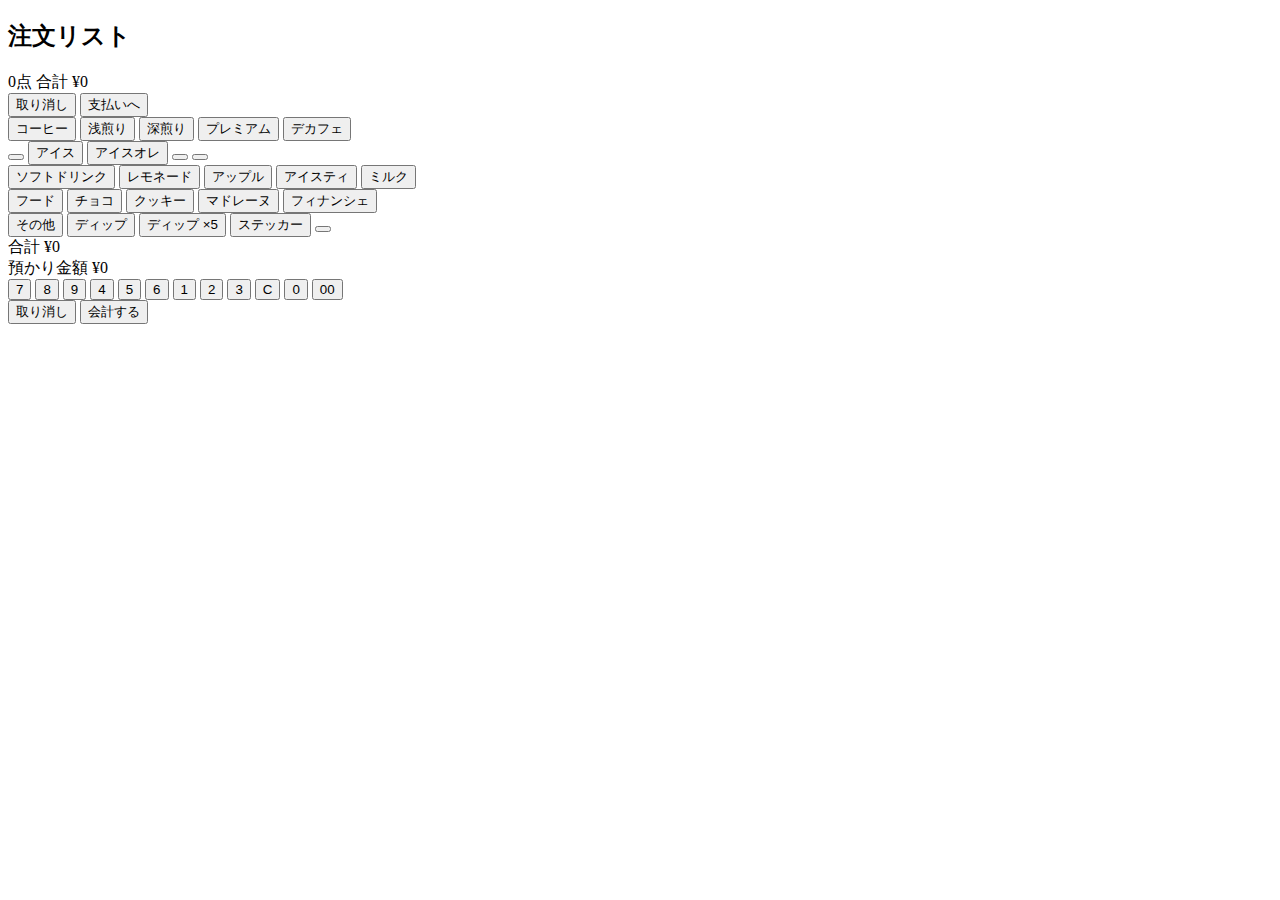
<file: index.html>
<!DOCTYPE html>
<html lang="ja">
<head>
    <meta charset="UTF-8">
    <meta name="viewport" content="width=device-width, initial-scale=1.0">
    <title>POSレジシステム</title>
    <link rel="stylesheet" href="style-v3.css">
</head>
<body>
    <div class="pos-container">
        <div class="order-panel">
            <h2 class="order-title">注文リスト</h2>
            <div class="order-list" id="orderList">
            </div>
            <div class="order-summary" id="orderSummary">
                0点 合計 ¥0
            </div>
            <div class="action-buttons">
                <button class="btn btn-cancel" id="cancelOrderBtn">取り消し</button>
                <button class="btn btn-pay" id="paymentBtn">支払いへ</button>
            </div>
        </div>
        <div class="menu-panel">
            <div class="product-group">
                <button class="product-category-button red" data-category="コーヒー">コーヒー</button>
                <button class="product-button" data-item-id="lightRoast">浅煎り</button>
                <button class="product-button" data-item-id="darkRoast">深煎り</button>
                <button class="product-button" data-item-id="premium">プレミアム</button>
                <button class="product-button" data-item-id="decaf">デカフェ</button>
            </div>
            
            <div class="product-group">
                <button class="product-button empty"></button> 
                <button class="product-button" data-item-id="iceCoffee">アイス</button>
                <button class="product-button" data-item-id="iceLatte">アイスオレ</button>
                <button class="product-button empty"></button>
                <button class="product-button empty"></button>
            </div>

            <div class="product-group">
                <button class="product-category-button blue" data-category="softDrink">ソフトドリンク</button>
                <button class="product-button" data-item-id="lemonade">レモネード</button>
                <button class="product-button" data-item-id="appleJuice">アップル</button>
                <button class="product-button" data-item-id="icedTea">アイスティ</button>
                <button class="product-button" data-item-id="milk">ミルク</button>
            </div>

            <div class="product-group">
                <button class="product-category-button orange" data-category="food">フード</button>
                <button class="product-button" data-item-id="chocolate">チョコ</button>
                <button class="product-button" data-item-id="cookie">クッキー</button>
                <button class="product-button" data-item-id="madeleine">マドレーヌ</button>
                <button class="product-button" data-item-id="financier">フィナンシェ</button>
            </div>

            <div class="product-group">
                <button class="product-category-button green" data-category="other">その他</button>
                <button class="product-button" data-item-id="dip">ディップ</button>
                <button class="product-button" data-item-id="dipx5">ディップ ×5</button>
                <button class="product-button" data-item-id="sticker">ステッカー</button>
                <button class="product-button empty"></button>
            </div>
        </div>
    </div>

    <!-- 支払い画面 (最初は非表示) -->
    <div class="payment-screen hidden" id="paymentScreen">
        <div class="payment-container grid-background">
            <div class="payment-total" id="paymentTotal">
                合計 ¥0
            </div>
            <div class="payment-details">
                <div>預かり金額 <span id="receivedAmount">¥0</span></div>
                <!-- <div>お釣り <span id="changeAmount">¥0</span></div> -->
            </div>
            <div class="number-pad">
                <button class="num-key">7</button>
                <button class="num-key">8</button>
                <button class="num-key">9</button>
                <button class="num-key">4</button>
                <button class="num-key">5</button>
                <button class="num-key">6</button>
                <button class="num-key">1</button>
                <button class="num-key">2</button>
                <button class="num-key">3</button>
                <button class="num-key">C</button>
                <button class="num-key">0</button>
                <button class="num-key">00</button>
            </div>
            <div class="payment-actions">
                <button class="payment-btn btn-cancel-payment" id="cancelPaymentBtn">取り消し</button>
                <button class="payment-btn btn-complete" id="completeBtn">会計する</button>
            </div>
        </div>
    </div>

    <script src="script-v3.js"></script>
</body>
</html>
</file>
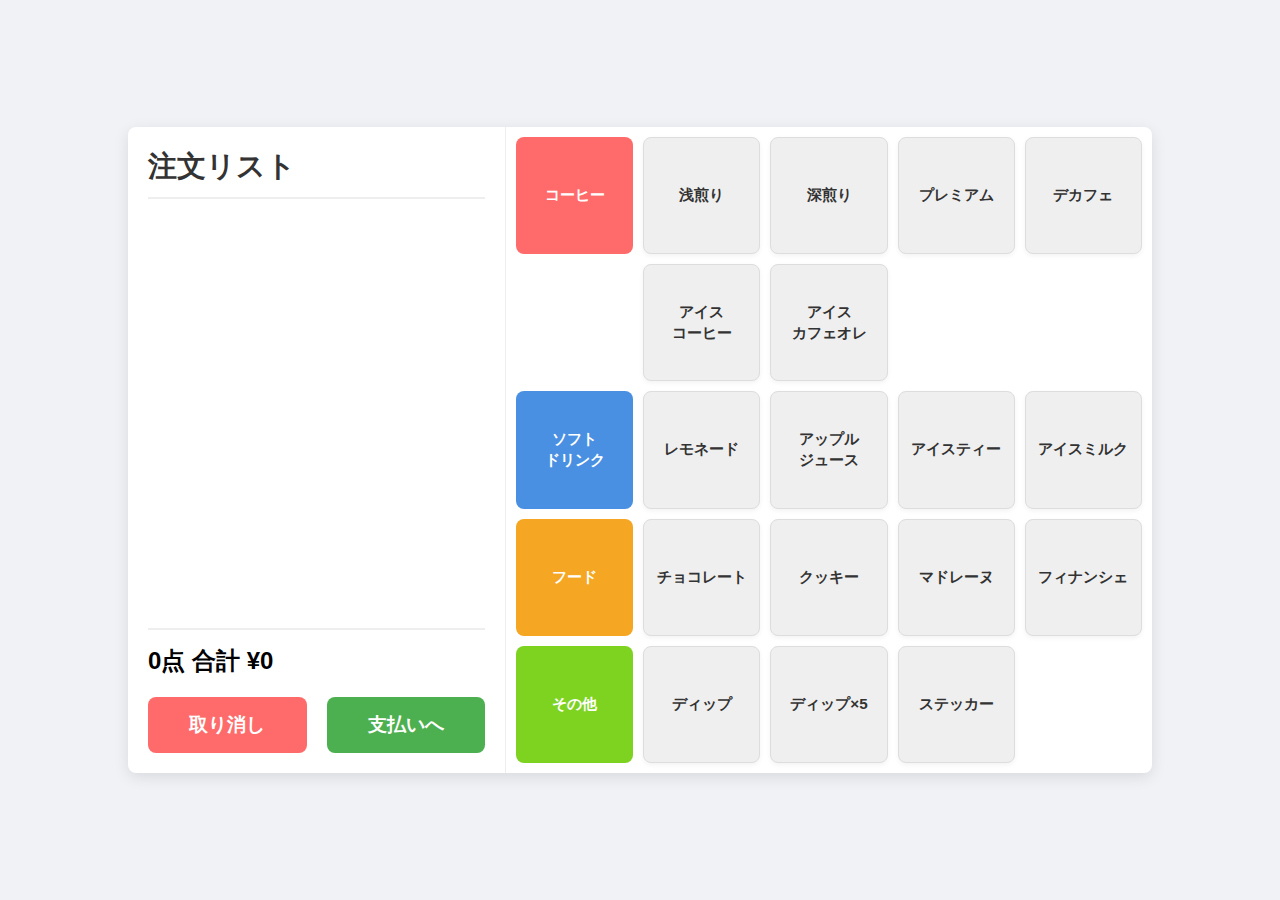
<file: public/index.html>
<!DOCTYPE html>
<html lang="ja">
<head>
    <meta charset="UTF-8">
    <meta name="viewport" content="width=device-width, initial-scale=1.0">
    <title>POSレジシステム</title>
    <link rel="stylesheet" href="style.css">
</head>
<body>
    <div class="pos-container">
        <div class="order-panel">
            <h2 class="order-title">注文リスト</h2>
            <div class="order-list" id="orderList">
            </div>
            <div class="order-summary" id="orderSummary">
                0点 合計 ¥0
            </div>
            <div class="action-buttons">
                <button class="btn btn-cancel" id="cancelOrderBtn">取り消し</button>
                <button class="btn btn-pay" id="paymentBtn">支払いへ</button>
            </div>
        </div>
        <div class="menu-panel">
            <div class="product-group">
                <button class="product-category-button red" data-category="コーヒー">コーヒー</button>
                <button class="product-button" data-item-id="lightRoast">浅煎り</button>
                <button class="product-button" data-item-id="darkRoast">深煎り</button>
                <button class="product-button" data-item-id="premium">プレミアム</button>
                <button class="product-button" data-item-id="decaf">デカフェ</button>
            </div>
            
            <div class="product-group">
                <button class="product-button empty"></button> 
                <button class="product-button" data-item-id="iceCoffee">アイス<br>コーヒー</button>
                <button class="product-button" data-item-id="iceLatte">アイス<br>カフェオレ</button>
                <button class="product-button empty"></button>
                <button class="product-button empty"></button>
            </div>

            <div class="product-group">
                <button class="product-category-button blue" data-category="softDrink">ソフト<br>ドリンク</button>
                <button class="product-button" data-item-id="lemonade">レモネード</button>
                <button class="product-button" data-item-id="appleJuice">アップル<br>ジュース</button>
                <button class="product-button" data-item-id="icedTea">アイスティー</button>
                <button class="product-button" data-item-id="milk">アイスミルク</button>
            </div>

            <div class="product-group">
                <button class="product-category-button orange" data-category="food">フード</button>
                <button class="product-button" data-item-id="chocolate">チョコレート</button>
                <button class="product-button" data-item-id="cookie">クッキー</button>
                <button class="product-button" data-item-id="madeleine">マドレーヌ</button>
                <button class="product-button" data-item-id="financier">フィナンシェ</button>
            </div>

            <div class="product-group">
                <button class="product-category-button green" data-category="other">その他</button>
                <button class="product-button" data-item-id="dip">ディップ</button>
                <button class="product-button" data-item-id="dipx5">ディップ×5</button>
                <button class="product-button" data-item-id="sticker">ステッカー</button>
                <button class="product-button empty"></button>
            </div>
        </div>
    </div>

    <!-- 支払い画面 (最初は非表示) -->
    <div class="payment-screen hidden" id="paymentScreen">
        <div class="payment-container grid-background">
            <div class="payment-total" id="paymentTotal">
                合計 ¥0
            </div>
            <div class="payment-details">
                <div>預かり金額 <span id="receivedAmount">¥0</span></div>
                <!-- <div>お釣り <span id="changeAmount">¥0</span></div> -->
            </div>
            <div class="number-pad">
                <button class="num-key">7</button>
                <button class="num-key">8</button>
                <button class="num-key">9</button>
                <button class="num-key">4</button>
                <button class="num-key">5</button>
                <button class="num-key">6</button>
                <button class="num-key">1</button>
                <button class="num-key">2</button>
                <button class="num-key">3</button>
                <button class="num-key">C</button>
                <button class="num-key">0</button>
                <button class="num-key">00</button>
            </div>
            <div class="payment-actions">
                <button class="payment-btn btn-cancel-payment" id="cancelPaymentBtn">取り消し</button>
                <button class="payment-btn btn-complete" id="completeBtn">会計する</button>
            </div>
        </div>
    </div>

    <script src="script.js"></script>
</body>
</html>
</file>
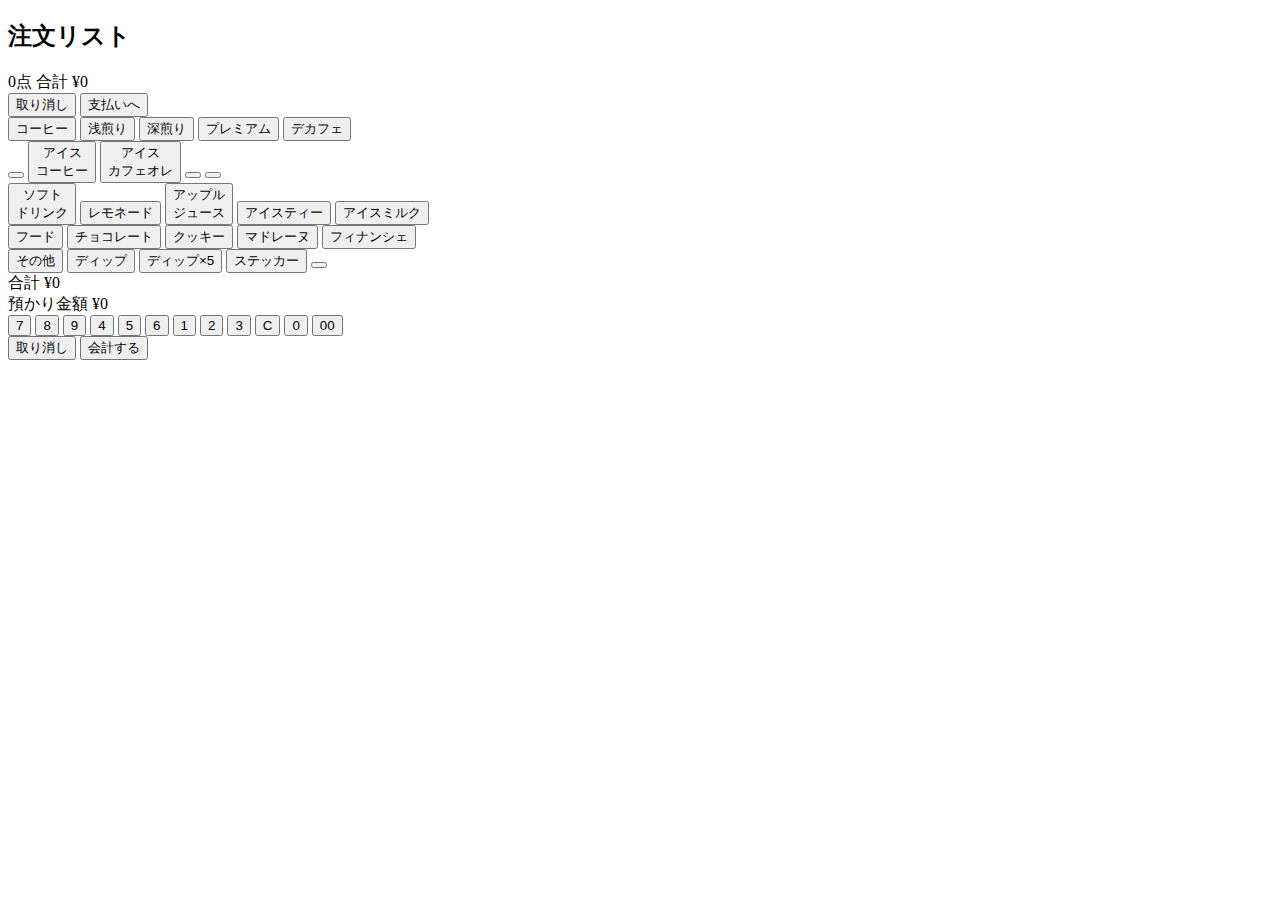
<file: index-v3.html>
<!DOCTYPE html>
<html lang="ja">
<head>
    <meta charset="UTF-8">
    <meta name="viewport" content="width=device-width, initial-scale=1.0">
    <title>POSレジシステム</title>
    <link rel="stylesheet" href="style-v3.css">
</head>
<body>
    <div class="pos-container">
        <div class="order-panel">
            <h2 class="order-title">注文リスト</h2>
            <div class="order-list" id="orderList">
            </div>
            <div class="order-summary" id="orderSummary">
                0点 合計 ¥0
            </div>
            <div class="action-buttons">
                <button class="btn btn-cancel" id="cancelOrderBtn">取り消し</button>
                <button class="btn btn-pay" id="paymentBtn">支払いへ</button>
            </div>
        </div>
        <div class="menu-panel">
            <div class="product-group">
                <button class="product-category-button red" data-category="コーヒー">コーヒー</button>
                <button class="product-button" data-item-id="lightRoast">浅煎り</button>
                <button class="product-button" data-item-id="darkRoast">深煎り</button>
                <button class="product-button" data-item-id="premium">プレミアム</button>
                <button class="product-button" data-item-id="decaf">デカフェ</button>
            </div>
            
            <div class="product-group">
                <button class="product-button empty"></button> 
                <button class="product-button" data-item-id="iceCoffee">アイス<br>コーヒー</button>
                <button class="product-button" data-item-id="iceLatte">アイス<br>カフェオレ</button>
                <button class="product-button empty"></button>
                <button class="product-button empty"></button>
            </div>

            <div class="product-group">
                <button class="product-category-button blue" data-category="softDrink">ソフト<br>ドリンク</button>
                <button class="product-button" data-item-id="lemonade">レモネード</button>
                <button class="product-button" data-item-id="appleJuice">アップル<br>ジュース</button>
                <button class="product-button" data-item-id="icedTea">アイスティー</button>
                <button class="product-button" data-item-id="milk">アイスミルク</button>
            </div>

            <div class="product-group">
                <button class="product-category-button orange" data-category="food">フード</button>
                <button class="product-button" data-item-id="chocolate">チョコレート</button>
                <button class="product-button" data-item-id="cookie">クッキー</button>
                <button class="product-button" data-item-id="madeleine">マドレーヌ</button>
                <button class="product-button" data-item-id="financier">フィナンシェ</button>
            </div>

            <div class="product-group">
                <button class="product-category-button green" data-category="other">その他</button>
                <button class="product-button" data-item-id="dip">ディップ</button>
                <button class="product-button" data-item-id="dipx5">ディップ×5</button>
                <button class="product-button" data-item-id="sticker">ステッカー</button>
                <button class="product-button empty"></button>
            </div>
        </div>
    </div>

    <!-- 支払い画面 (最初は非表示) -->
    <div class="payment-screen hidden" id="paymentScreen">
        <div class="payment-container grid-background">
            <div class="payment-total" id="paymentTotal">
                合計 ¥0
            </div>
            <div class="payment-details">
                <div>預かり金額 <span id="receivedAmount">¥0</span></div>
                <!-- <div>お釣り <span id="changeAmount">¥0</span></div> -->
            </div>
            <div class="number-pad">
                <button class="num-key">7</button>
                <button class="num-key">8</button>
                <button class="num-key">9</button>
                <button class="num-key">4</button>
                <button class="num-key">5</button>
                <button class="num-key">6</button>
                <button class="num-key">1</button>
                <button class="num-key">2</button>
                <button class="num-key">3</button>
                <button class="num-key">C</button>
                <button class="num-key">0</button>
                <button class="num-key">00</button>
            </div>
            <div class="payment-actions">
                <button class="payment-btn btn-cancel-payment" id="cancelPaymentBtn">取り消し</button>
                <button class="payment-btn btn-complete" id="completeBtn">会計する</button>
            </div>
        </div>
    </div>

    <script src="script-v3.js"></script>
</body>
</html>
</file>
<file: style-v3.css>
<!DOCTYPE html>
<html lang="ja">
<head>
    <meta charset="UTF-8">
    <meta name="viewport" content="width=device-width, initial-scale=1.0">
    <title>POSレジシステム</title>
    <link rel="stylesheet" href="style-v3.css">
</head>
<body>
    <div class="pos-container">
        <div class="order-panel">
            <h2 class="order-title">注文リスト</h2>
            <div class="order-list" id="orderList">
            </div>
            <div class="order-summary" id="orderSummary">
                0点 合計 ¥0
            </div>
            <div class="action-buttons">
                <button class="btn btn-cancel" id="cancelOrderBtn">取り消し</button>
                <button class="btn btn-pay" id="paymentBtn">支払いへ</button>
            </div>
        </div>
        <div class="menu-panel">
            <div class="product-group">
                <button class="product-category-button red" data-category="コーヒー">コーヒー</button>
                <button class="product-button" data-item-id="lightRoast">浅煎り</button>
                <button class="product-button" data-item-id="darkRoast">深煎り</button>
                <button class="product-button" data-item-id="premium">プレミアム</button>
                <button class="product-button" data-item-id="decaf">デカフェ</button>
            </div>
            
            <div class="product-group">
                <button class="product-button empty"></button> 
                <button class="product-button" data-item-id="iceCoffee">アイス</button>
                <button class="product-button" data-item-id="iceLatte">アイスオレ</button>
                <button class="product-button empty"></button>
                <button class="product-button empty"></button>
            </div>

            <div class="product-group">
                <button class="product-category-button blue" data-category="softDrink">ソフトドリンク</button>
                <button class="product-button" data-item-id="lemonade">レモネード</button>
                <button class="product-button" data-item-id="appleJuice">アップル</button>
                <button class="product-button" data-item-id="icedTea">アイスティ</button>
                <button class="product-button" data-item-id="milk">ミルク</button>
            </div>

            <div class="product-group">
                <button class="product-category-button orange" data-category="food">フード</button>
                <button class="product-button" data-item-id="chocolate">チョコ</button>
                <button class="product-button" data-item-id="cookie">クッキー</button>
                <button class="product-button" data-item-id="madeleine">マドレーヌ</button>
                <button class="product-button" data-item-id="financier">フィナンシェ</button>
            </div>

            <div class="product-group">
                <button class="product-category-button green" data-category="other">その他</button>
                <button class="product-button" data-item-id="dip">ディップ</button>
                <button class="product-button" data-item-id="dipx5">ディップ ×5</button>
                <button class="product-button" data-item-id="sticker">ステッカー</button>
                <button class="product-button empty"></button>
            </div>
        </div>
    </div>

    <!-- 支払い画面 (最初は非表示) -->
    <div class="payment-screen hidden" id="paymentScreen">
        <div class="payment-container grid-background">
            <div class="payment-total" id="paymentTotal">
                合計 ¥0
            </div>
            <div class="payment-details">
                <div>預かり金額 <span id="receivedAmount">¥0</span></div>
                <!-- <div>お釣り <span id="changeAmount">¥0</span></div> -->
            </div>
            <div class="number-pad">
                <button class="num-key">7</button>
                <button class="num-key">8</button>
                <button class="num-key">9</button>
                <button class="num-key">4</button>
                <button class="num-key">5</button>
                <button class="num-key">6</button>
                <button class="num-key">1</button>
                <button class="num-key">2</button>
                <button class="num-key">3</button>
                <button class="num-key">C</button>
                <button class="num-key">0</button>
                <button class="num-key">00</button>
            </div>
            <div class="payment-actions">
                <button class="payment-btn btn-cancel-payment" id="cancelPaymentBtn">取り消し</button>
                <button class="payment-btn btn-complete" id="completeBtn">会計する</button>
            </div>
        </div>
    </div>

    <script src="script-v3.js"></script>
</body>
</html>
</file>
<file: public/style.css>
body {
    font-family: 'Arial', sans-serif;
    display: flex;
    justify-content: center;
    align-items: center;
    min-height: 100vh;
    background-color: #f0f2f5;
    margin: 0;
}

.pos-container {
    display: flex;
    width: 80%; /* 画面幅に応じて調整。ここでは元の95%に戻します */
    max-width: 1280px; /* 最大幅を元の値に戻します */
    background-color: #fff;
    border-radius: 8px;
    box-shadow: 0 4px 15px rgba(0, 0, 0, 0.1);
    overflow: hidden;
    min-height: 600px;
}

/* 注文リストパネル */
.order-panel {
    width: 35%;
    min-width: 300px;
    padding: 20px;
    border-right: 1px solid #eee;
    display: flex;
    flex-direction: column;
}

.order-title {
    font-size: 1.8em;
    margin-top: 0;
    margin-bottom: 20px;
    color: #333;
    border-bottom: 2px solid #eee;
    padding-bottom: 10px;
}

.order-list {
    flex-grow: 1;
    overflow-y: auto;
    margin-bottom: 20px;
}

.order-item {
    display: flex;
    justify-content: space-between;
    align-items: center;
    padding: 10px 0;
    border-bottom: 1px dashed #eee;
}

.item-name {
    font-size: 1.1em;
    font-weight: bold;
    color: #555;
    flex-grow: 1;
}

.item-quantity-control {
    display: flex;
    align-items: center;
    gap: 5px;
    flex-shrink: 0;
}

.quantity-button {
    background-color: #f0f0f0;
    border: 1px solid #ccc;
    border-radius: 4px;
    width: 30px;
    height: 30px;
    display: flex;
    justify-content: center;
    align-items: center;
    font-size: 1.2em;
    cursor: pointer;
    transition: background-color 0.2s;
}

.quantity-button:hover {
    background-color: #e0e0e0;
}

.quantity-display {
    width: 30px;
    text-align: center;
    font-weight: bold;
    font-size: 1.1em;
    color: #333;
}

.order-summary {
    font-size: 1.5em;
    font-weight: bold;
    text-align: left;
    padding-top: 15px;
    border-top: 2px solid #eee;
    margin-top: auto;
}

.action-buttons {
    display: flex;
    justify-content: space-between;
    margin-top: 20px;
}

.btn {
    flex: 1;
    padding: 15px 20px;
    border: none;
    border-radius: 8px;
    font-size: 1.2em;
    font-weight: bold;
    cursor: pointer;
    transition: background-color 0.2s, transform 0.1s;
}

.btn:active {
    transform: translateY(1px);
}

.btn-cancel {
    background-color: #ff6b6b;
    color: white;
    margin-right: 10px;
}

.btn-cancel:hover {
    background-color: #e05c5c;
}

.btn-pay {
    background-color: #4CAF50;
    color: white;
    margin-left: 10px;
}

.btn-pay:hover {
    background-color: #45a049;
}


/* 商品選択パネル */
.menu-panel {
    width: 65%;
    min-width: 500px;
    padding: 10px;
    display: flex;
    flex-direction: column;
    gap: 10px;
}

.product-group {
    display: grid;
    grid-template-columns: repeat(5, 1fr);
    gap: 10px;
    flex-shrink: 0;
}


.product-category-button,
.product-button {
    display: flex;
    justify-content: center;
    align-items: center;
    border: 1px solid #ddd;
    border-radius: 8px;
    font-size: 0.95em;
    font-weight: bold;
    cursor: pointer;
    transition: background-color 0.2s, box-shadow 0.2s;
    aspect-ratio: 1 / 1;
    text-align: center;
    box-shadow: 0 2px 5px rgba(0, 0, 0, 0.05);
    color: #333;
    white-space: nowrap;
    overflow: hidden;
    text-overflow: ellipsis;
    padding: 5px;
    min-width: 60px;
}

.product-category-button {
    color: white;
    box-shadow: none;
    border: none;
    flex-shrink: 0;
}

/* カテゴリボタンの色 */
.product-category-button.red {
    background-color: #ff6b6b;
}
.product-category-button.blue {
    background-color: #4a90e2;
}
.product-category-button.orange {
    background-color: #f5a623;
}
.product-category-button.green {
    background-color: #7ed321;
}

.product-button:hover {
    background-color: #eef;
    box-shadow: 0 4px 8px rgba(0, 0, 0, 0.1);
}

/* 空のボタンのスタイル */
.product-button.empty {
    border: none;
    box-shadow: none;
    cursor: default;
    background-color: transparent;
}
.product-button.empty.transparent {
    background-color: transparent;
    border: none;
    box-shadow: none;
}
.product-button.empty:hover {
    background-color: transparent;
    box-shadow: none;
}

/* 支払い画面 */
.payment-screen {
    position: fixed;
    top: 0;
    left: 0;
    width: 100%;
    height: 100%;
    background-color: rgba(0, 0, 0, 0.5);
    display: flex;
    justify-content: center;
    align-items: center;
    z-index: 1000;
}

.payment-screen.hidden {
    display: none;
}

.payment-container {
    background-color: #fff;
    padding: 30px;
    border-radius: 10px;
    box-shadow: 0 8px 25px rgba(0, 0, 0, 0.2);
    width: 90%;
    max-width: 500px;
    text-align: center;
}

.payment-total {
    font-size: 2em;
    margin-bottom: 25px;
    color: #333;
}

.payment-details {
    margin-bottom: 20px;
    font-size: 1.2em;
    font-weight: bold;
    color: #555;
}

.number-pad {
    display: grid;
    grid-template-columns: repeat(3, 1fr);
    gap: 10px;
    margin-top: 20px;
}

.num-key {
    background-color: #f0f0f0;
    border: 1px solid #ddd;
    border-radius: 8px;
    padding: 20px 0;
    font-size: 1.8em;
    font-weight: bold;
    cursor: pointer;
    transition: background-color 0.2s, transform 0.1s;
}

.num-key:hover {
    background-color: #e0e0e0;
}

.num-key:active {
    transform: translateY(1px);
}

.payment-actions {
    display: flex;
    justify-content: space-between;
    margin-top: 30px;
}

.payment-btn {
    flex: 1;
    padding: 15px 20px;
    border: none;
    border-radius: 8px;
    font-size: 1.2em;
    font-weight: bold;
    cursor: pointer;
    transition: background-color 0.2s, transform 0.1s;
}

.payment-btn:active {
    transform: translateY(1px);
}

.btn-cancel-payment {
    background-color: #ff6b6b;
    color: white;
    margin-right: 10px;
}

.btn-cancel-payment:hover {
    background-color: #e05c5c;
}

.btn-complete {
    background-color: #4CAF50;
    color: white;
    margin-left: 10px;
}

.btn-complete:hover {
    background-color: #45a049;
}


/* レスポンシブ対応 */
@media (max-width: 800px) { /* このブレークポイントはスマートフォン向けとして維持 */
    .pos-container {
        flex-direction: column;
        width: 100%;
        height: 100vh;
        border-radius: 0;
        box-shadow: none;
    }

    .order-panel,
    .menu-panel {
        width: 100%;
        min-width: unset;
        padding: 15px;
        border-right: none;
        border-bottom: 1px solid #eee;
    }

    .order-panel {
        height: 35vh;
        flex-shrink: 0;
    }
    .order-list {
        height: calc(100% - 150px);
    }

    .menu-panel {
        flex-grow: 1;
        overflow-y: auto;
    }

    .product-group {
        grid-template-columns: repeat(2, 1fr);
    }
    .product-category-button {
        grid-column: span 2;
        font-size: 1.1em;
    }
    .product-button.empty {
        display: none;
    }
}

/* iPad縦向き（または類似のタブレット）のブレークポイントを調整 */
@media (max-width: 1024px) and (orientation: portrait) {
    .pos-container {
        flex-direction: column; /* 縦並びにする */
        width: 80%; /* 縦画面で80%の幅にする */
        height: 95vh; /* 縦いっぱいに広げる */
        max-width: unset; /* 最大幅を解除 */
        min-height: unset; /* 最小高さを解除して、flex-growで調整 */
    }

    .order-panel,
    .menu-panel {
        width: 100%; /* 全幅を使う */
        min-width: unset; /* 最小幅を解除 */
        padding: 15px;
        border-right: none;
    }

    .order-panel {
        height: 35%; /* 注文リストの高さを全体の35%に */
        flex-shrink: 0; /* 縮まない */
        border-bottom: 1px solid #eee; /* 下に境界線 */
        display: flex; /* flexboxを適用 */
        flex-direction: column; /* 子要素を縦に並べる */
    }
    .order-list {
        flex-grow: 1; /* 残りのスペースを埋める */
        overflow-y: auto; /* スクロール可能に */
        margin-bottom: 0; /* 余計なマージンを削除 */
    }
    .order-summary {
        margin-top: auto; /* 下部に固定 */
        padding-top: 15px;
        border-top: 2px solid #eee;
    }
    .action-buttons {
        margin-top: 15px; /* ボタンのマージンを調整 */
    }


    .menu-panel {
        height: 65%; /* 商品選択パネルの高さを全体の65%に */
        flex-grow: 1; /* 残りのスペースを使う */
        overflow-y: auto; /* スクロール可能にする */
        padding-top: 15px; /* 上部にパディングを追加 */
    }

    .product-group {
        grid-template-columns: repeat(5, 1fr); /* 縦画面でも5列に */
        gap: 5px; /* ボタン間の隙間は維持 */
    }
    .product-category-button,
    .product-button {
        /* ボタン自体の大きさを調整 */
        font-size: 0.65em; /* フォントサイズをさらに小さく */
        padding: 0.5px; /* パディングをさらに小さく */
        min-width: unset; /* ボタンの最小幅を解除して、コンテンツに応じて縮小できるようにする */
    }
    .product-category-button {
        grid-column: span 1; /* カテゴリボタンも1列分のみ使う */
    }
    .product-button.empty {
        display: initial; /* emptyクラスのボタンも表示されるように変更 */
        border: none;
        box-shadow: none;
        cursor: default;
        background-color: transparent;
    }
}

/* 非常に狭い画面（スマートフォンなど）向け */
@media (max-width: 480px) {
    .pos-container {
        width: 100%; /* スマートフォンでは全幅に */
    }
    .product-group {
        grid-template-columns: repeat(3, 1fr); /* スマホでは3列に減らす */
    }
    .product-category-button {
        grid-column: span 1; /* カテゴリボタンも1列に */
        font-size: 1.1em;
    }
    .product-button.empty {
        display: none;
    }
}
</file>
